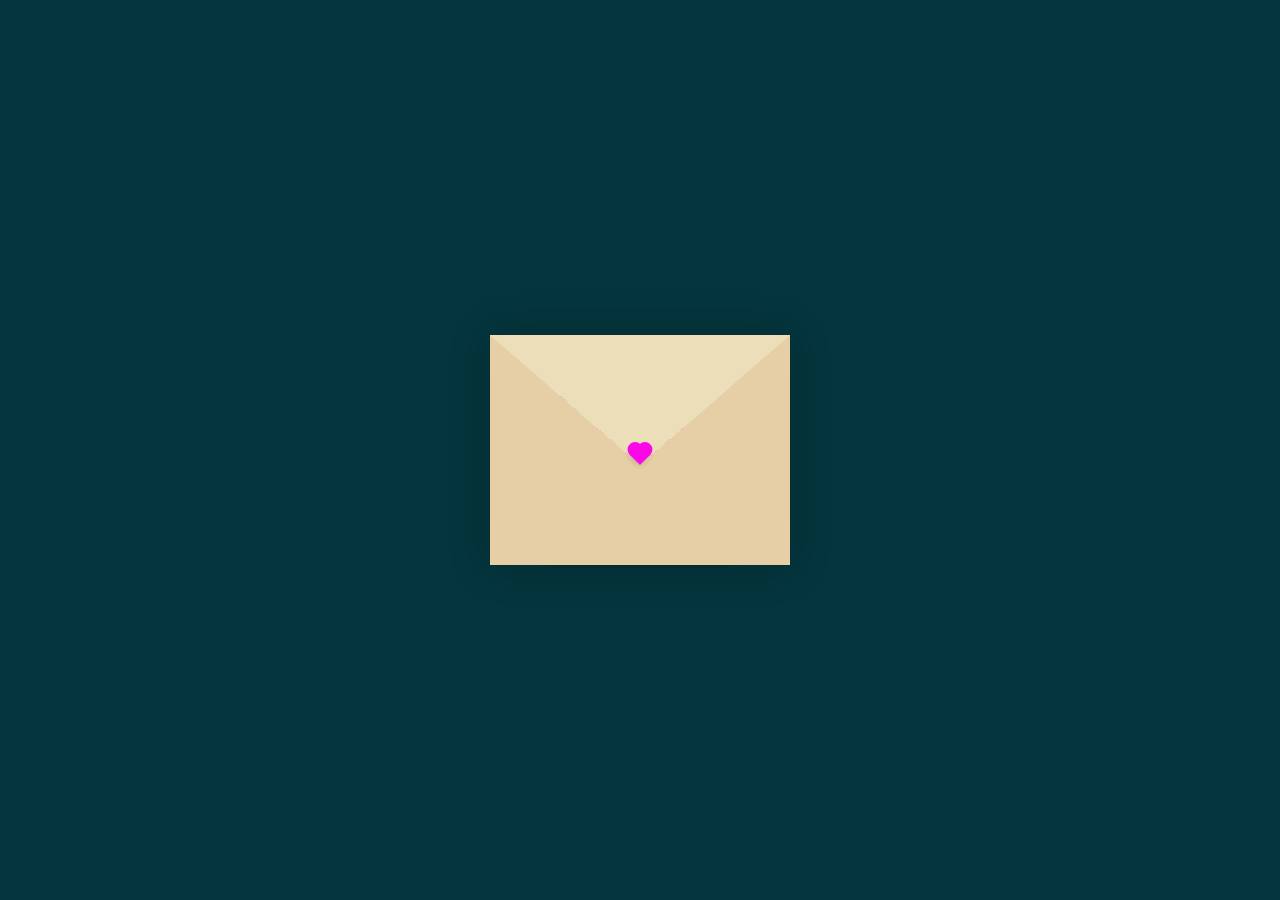
<file: index.html>
<!DOCTYPE html>
<html lang="en">
<head>
    <meta charset="UTF-8">
    <meta http-equiv="X-UA-Compatible" content="IE=edge">
    <meta name="viewport" content="width=device-width, initial-scale=1.0">
    <title>Te amo</title>
    <link rel="stylesheet" href="./style.css">
</head>
<body>
<div class="container" id="pageContainer">
    <div class="envelope-wrapper">
        <div class="envelope">
            <div class="letter">
                <div class="text">
                    <strong>Amor.</strong>
                    <p>
                        Gracias por hacer que mis días normales sean especiales.
                        No sabes lo feliz que me haces.
                    </p>
                    <p>
                        Quiero que estes a mi lado toda mi vida.
                        Vos sos quien me vuelve una mejor persona y lo que quiero ser.
                    </p>
                    <p>
                        Gracias, te amo.
                    </p>
                </div>
            </div>
        </div>
        <div class="heart"></div>
    </div>
</div>
<script>
    const envelope = document.querySelector('.envelope-wrapper');
    envelope.addEventListener('click', () => {
        envelope.classList.toggle('flap');
    });
</script>
<script>
    function setFullHeight() {
        const vh = window.innerHeight * 0.01;
        document.documentElement.style.setProperty('--vh', `${vh}px`);
        document.getElementById('pageContainer').style.height = `calc(var(--vh, 1vh) * 100)`;
    }

    window.addEventListener('resize', setFullHeight);
    window.addEventListener('orientationchange', setFullHeight);

    setFullHeight();
</script>
</body>
</html>
</file>
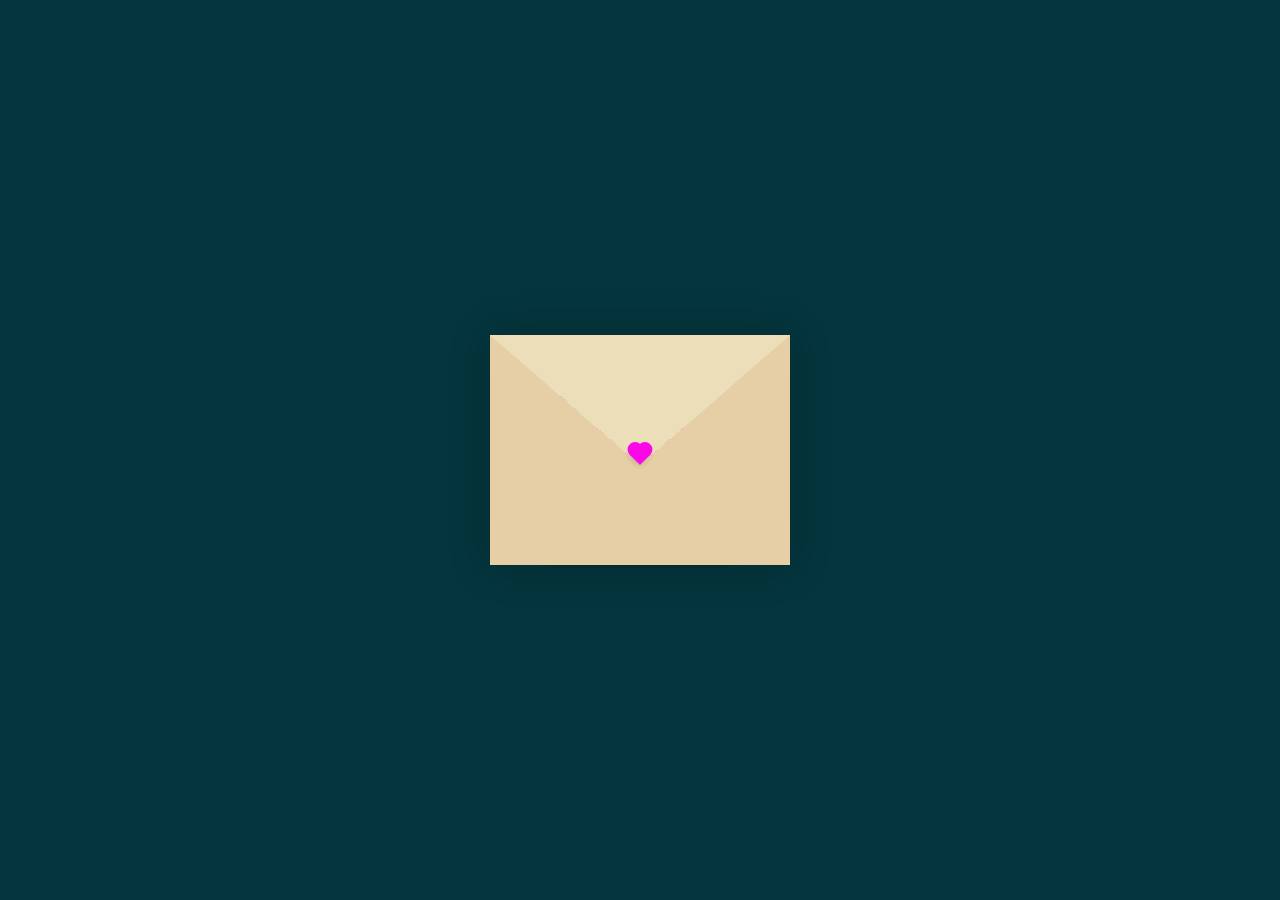
<file: pages/love-letter/loveLetter.html>
<!DOCTYPE html>
<html lang="en">
<head>
    <meta charset="UTF-8">
    <meta http-equiv="X-UA-Compatible" content="IE=edge">
    <meta name="viewport" content="width=device-width, initial-scale=1.0">
    <title>Te amo</title>
    <link rel="stylesheet" href="style.css">
</head>
<body>
<div class="container" id="pageContainer">
    <div class="envelope-wrapper">
        <div class="envelope">
            <div class="letter">
                <div class="text">
                    <strong>Amor.</strong>
                    <p>
                        Gracias por hacer que mis días normales sean especiales.
                        No sabes lo feliz que me haces.
                    </p>
                    <p>
                        Quiero que estes a mi lado toda mi vida.
                        Vos sos quien me vuelve una mejor persona y lo que quiero ser.
                    </p>
                    <p>
                        Gracias, te amo.
                    </p>
                </div>
            </div>
        </div>
        <div class="heart"></div>
    </div>
</div>
<script>
    const envelope = document.querySelector('.envelope-wrapper');
    envelope.addEventListener('click', () => {
        envelope.classList.toggle('flap');
    });
</script>
<script>
    function setFullHeight() {
        const vh = window.innerHeight * 0.01;
        document.documentElement.style.setProperty('--vh', `${vh}px`);
        document.getElementById('pageContainer').style.height = `calc(var(--vh, 1vh) * 100)`;
    }

    window.addEventListener('resize', setFullHeight);
    window.addEventListener('orientationchange', setFullHeight);

    setFullHeight();
</script>
</body>
</html>
</file>
<file: style.css>
:root{
  --primary: #fff;
  --bg-color: rgb(5, 53, 61);
  --bg-envelope-color: #f5edd1;
  --envelope-tab: #ecdeb8;
  --envelope-cover: #e6cfa7;
  --shadow-color: rgba(0, 0, 0, 0.2);
  --txt-color: #444;
  --heart-color: rgb(252, 8, 231);
}
body{
  margin: 0;
  padding: 0;
  box-sizing: border-box;
  background: var(--bg-color);
  display: flex;
  align-items: center;
  justify-content: center;
}
.container {
  height: 100dvh;
  display: grid;
  place-items: center;
}
.container > .envelope-wrapper {
  background: var(--bg-envelope-color);
  box-shadow: 0 0 40px var(--shadow-color);
}
.envelope-wrapper > .envelope {
  position: relative;
  width: 300px;
  height: 230px;
}
.envelope-wrapper > .envelope::before {
  content: "";
  position: absolute;
  top: 0;
  z-index: 2;
  border-top: 130px solid var(--envelope-tab);
  border-right: 150px solid transparent;
  border-left: 150px solid transparent;
  transform-origin: top;
  transition: all 0.5s ease-in-out 0.7s;
}
.envelope-wrapper > .envelope::after {
  content: "";
  position: absolute;
  z-index: 2;
  width: 0px;
  height: 0px;
  border-top: 130px solid transparent;
  border-right: 150px solid var(--envelope-cover);
  border-bottom: 100px solid var(--envelope-cover);
  border-left: 150px solid var(--envelope-cover);
}
.envelope > .letter {
  position: absolute;
  right: 20%;
  bottom: 0;
  width: 54%;
  height: 80%;
  background: var(--primary);
  text-align: center;
  transition: all 1s ease-in-out;
  box-shadow: 0 0 5px var(--shadow-color);
  padding: 20px 10px;
}

.envelope > .letter > .text {
  font-family: 'Gill Sans', 'Gill Sans MT', Calibri, 'Trebuchet MS', sans-serif;
  color: var(--txt-color);
  text-align: left;
  font-size: 10px;
}
.heart {
  position: absolute;
  top: 50%;
  left: 50%;
  width: 15px;
  height: 15px;
  background: var(--heart-color);
  z-index: 4;
  transform: translate(-50%, -20%) rotate(45deg);
  transition: transform 0.5s ease-in-out 1s;
  box-shadow: 0 1px 6px var(--shadow-color);
  cursor: pointer;
}
.heart:before, 
.heart:after {
  content: "";
  position: absolute;
  width: 15px;
  height: 15px;
  background-color: var(--heart-color);
  border-radius: 50%;
}
.heart:before {
  top: -7.5px;
}
.heart:after {
  right: 7.5px;
}
.flap > .envelope:before {
  transform: rotateX(180deg);
  z-index: 0;
}
.flap > .envelope > .letter {
  bottom: 200px;
  transform: scale(1.5);
  transition-delay: 1s;
}
.flap > .heart {
  transform: rotate(90deg);
  transition-delay: 0.4s;
}
</file>
<file: pages/love-letter/style.css>
:root{
  --primary: #fff;
  --bg-color: rgb(5, 53, 61);
  --bg-envelope-color: #f5edd1;
  --envelope-tab: #ecdeb8;
  --envelope-cover: #e6cfa7;
  --shadow-color: rgba(0, 0, 0, 0.2);
  --txt-color: #444;
  --heart-color: rgb(252, 8, 231);
}
body{
  margin: 0;
  padding: 0;
  box-sizing: border-box;
  background: var(--bg-color);
  display: flex;
  align-items: center;
  justify-content: center;
}
.container {
  height: 100dvh;
  display: grid;
  place-items: center;
}
.container > .envelope-wrapper {
  background: var(--bg-envelope-color);
  box-shadow: 0 0 40px var(--shadow-color);
}
.envelope-wrapper > .envelope {
  position: relative;
  width: 300px;
  height: 230px;
}
.envelope-wrapper > .envelope::before {
  content: "";
  position: absolute;
  top: 0;
  z-index: 2;
  border-top: 130px solid var(--envelope-tab);
  border-right: 150px solid transparent;
  border-left: 150px solid transparent;
  transform-origin: top;
  transition: all 0.5s ease-in-out 0.7s;
}
.envelope-wrapper > .envelope::after {
  content: "";
  position: absolute;
  z-index: 2;
  width: 0px;
  height: 0px;
  border-top: 130px solid transparent;
  border-right: 150px solid var(--envelope-cover);
  border-bottom: 100px solid var(--envelope-cover);
  border-left: 150px solid var(--envelope-cover);
}
.envelope > .letter {
  position: absolute;
  right: 20%;
  bottom: 0;
  width: 54%;
  height: 80%;
  background: var(--primary);
  text-align: center;
  transition: all 1s ease-in-out;
  box-shadow: 0 0 5px var(--shadow-color);
  padding: 20px 10px;
}

.envelope > .letter > .text {
  font-family: 'Gill Sans', 'Gill Sans MT', Calibri, 'Trebuchet MS', sans-serif;
  color: var(--txt-color);
  text-align: left;
  font-size: 10px;
}
.heart {
  position: absolute;
  top: 50%;
  left: 50%;
  width: 15px;
  height: 15px;
  background: var(--heart-color);
  z-index: 4;
  transform: translate(-50%, -20%) rotate(45deg);
  transition: transform 0.5s ease-in-out 1s;
  box-shadow: 0 1px 6px var(--shadow-color);
  cursor: pointer;
}
.heart:before, 
.heart:after {
  content: "";
  position: absolute;
  width: 15px;
  height: 15px;
  background-color: var(--heart-color);
  border-radius: 50%;
}
.heart:before {
  top: -7.5px;
}
.heart:after {
  right: 7.5px;
}
.flap > .envelope:before {
  transform: rotateX(180deg);
  z-index: 0;
}
.flap > .envelope > .letter {
  bottom: 200px;
  transform: scale(1.5);
  transition-delay: 1s;
}
.flap > .heart {
  transform: rotate(90deg);
  transition-delay: 0.4s;
}
</file>
